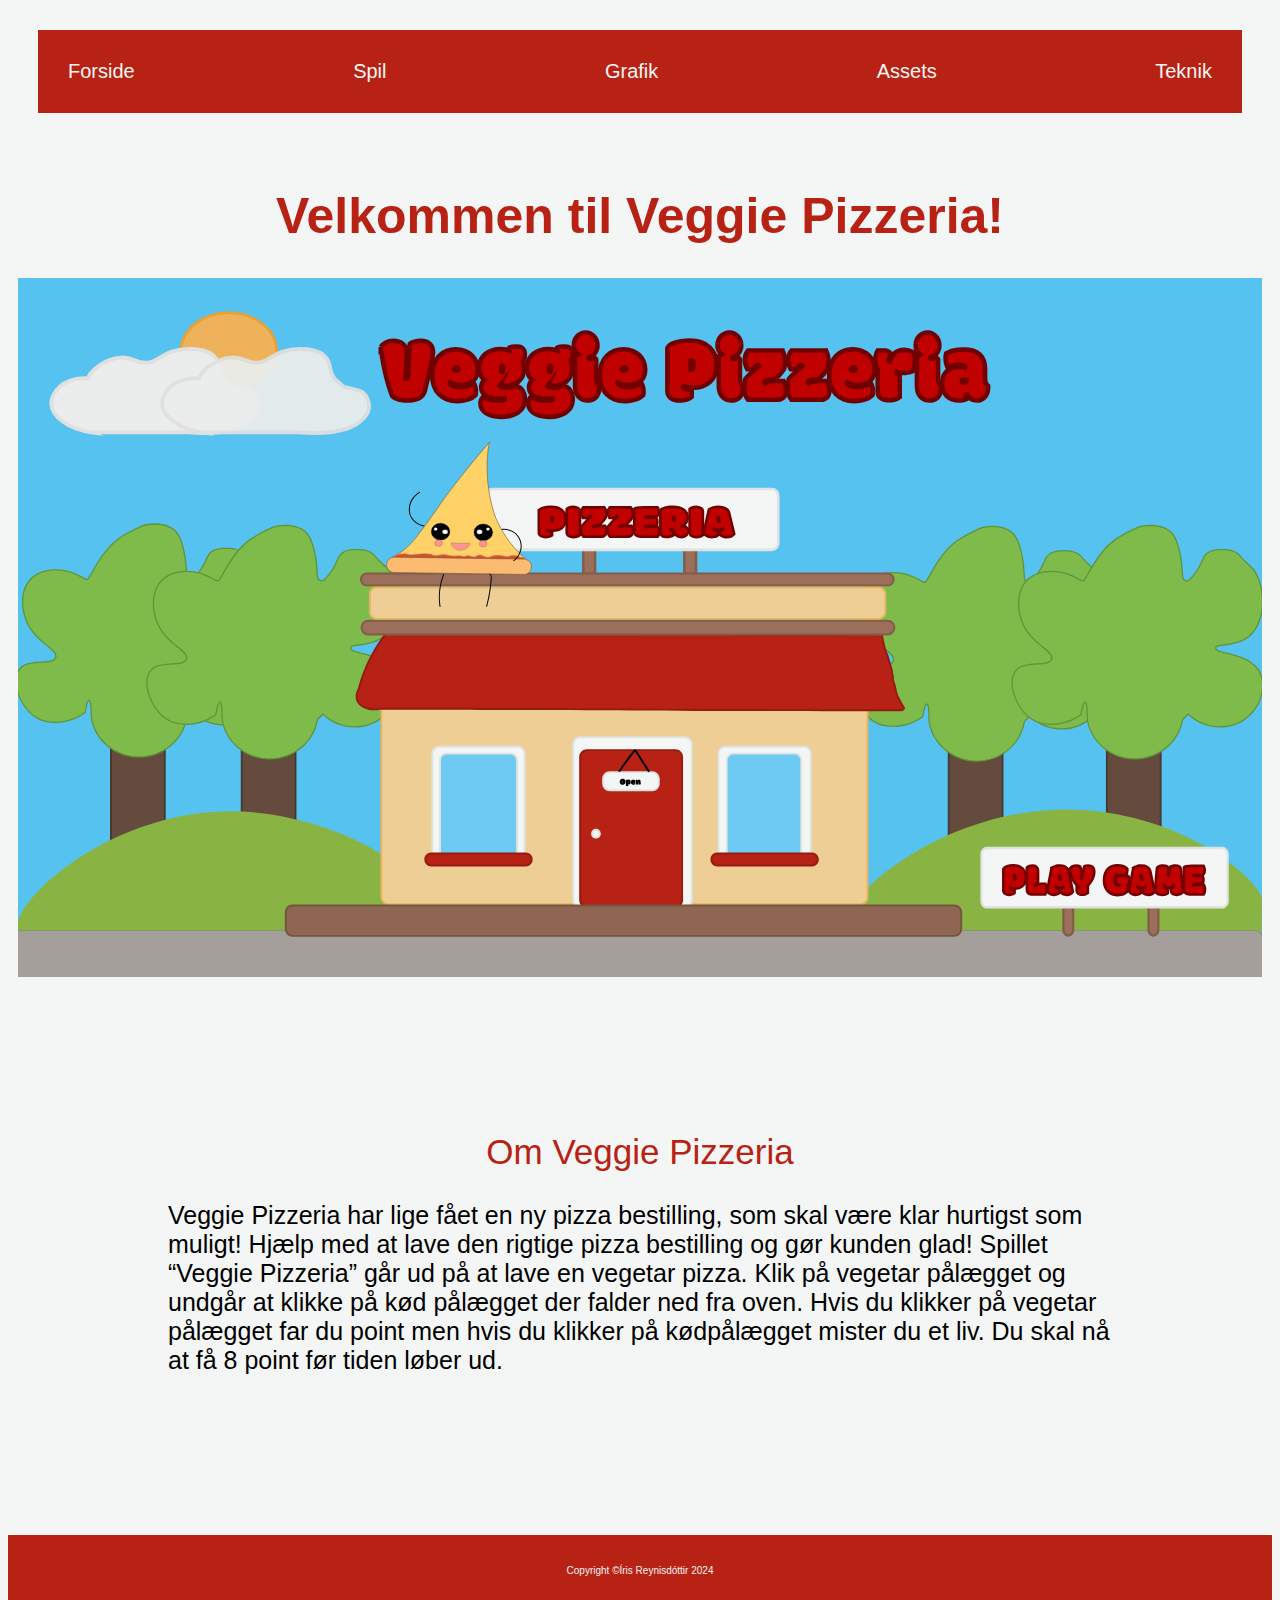
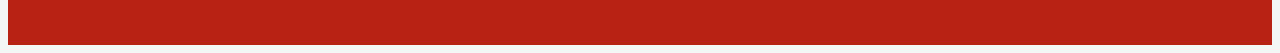
<file: index.html>
<!DOCTYPE html>
<html lang="da">
  <head>
    <meta charset="UTF-8" />
    <meta name="viewport" content="width=device-width, initial-scale=1.0" />
    <title>Forside</title>
    <link rel="stylesheet" href="style.css" />
    <link rel="stylesheet" href="layout.css" />
    <link rel="stylesheet" href="spil.css" />
  </head>
  <body>
    <header>
      <nav>
        <ul>
          <li><a href="index.html">Forside</a></li>
          <li><a href="spil.html">Spil</a></li>
          <li><a href="grafik.html">Grafik</a></li>
          <li><a href="assets.html">Assets</a></li>
          <li><a href="teknik.html">Teknik</a></li>
        </ul>
      </nav>
    </header>
    <main>
      <h1>Velkommen til Veggie Pizzeria!</h1>
      <a href="spil.html">
        <img src="img/SVG/start2.svg" class="startskærm" alt="startskærm" />
      </a>
      <div class="text">
        <h2>Om Veggie Pizzeria</h2>
        <p>Veggie Pizzeria har lige fået en ny pizza bestilling, som skal være klar hurtigst som muligt! Hjælp med at lave den rigtige pizza bestilling og gør kunden glad! Spillet “Veggie Pizzeria” går ud på at lave en vegetar pizza. Klik på vegetar pålægget og undgår at klikke på kød pålægget der falder ned fra oven. Hvis du klikker på vegetar pålægget far du point men hvis du klikker på kødpålægget mister du et liv. Du skal nå at få 8 point før tiden løber ud.</p>
      </div>
    </main>
    <footer>Copyright &copy;Íris Reynisdóttir 2024</footer>
  </body>
</html>
</file>
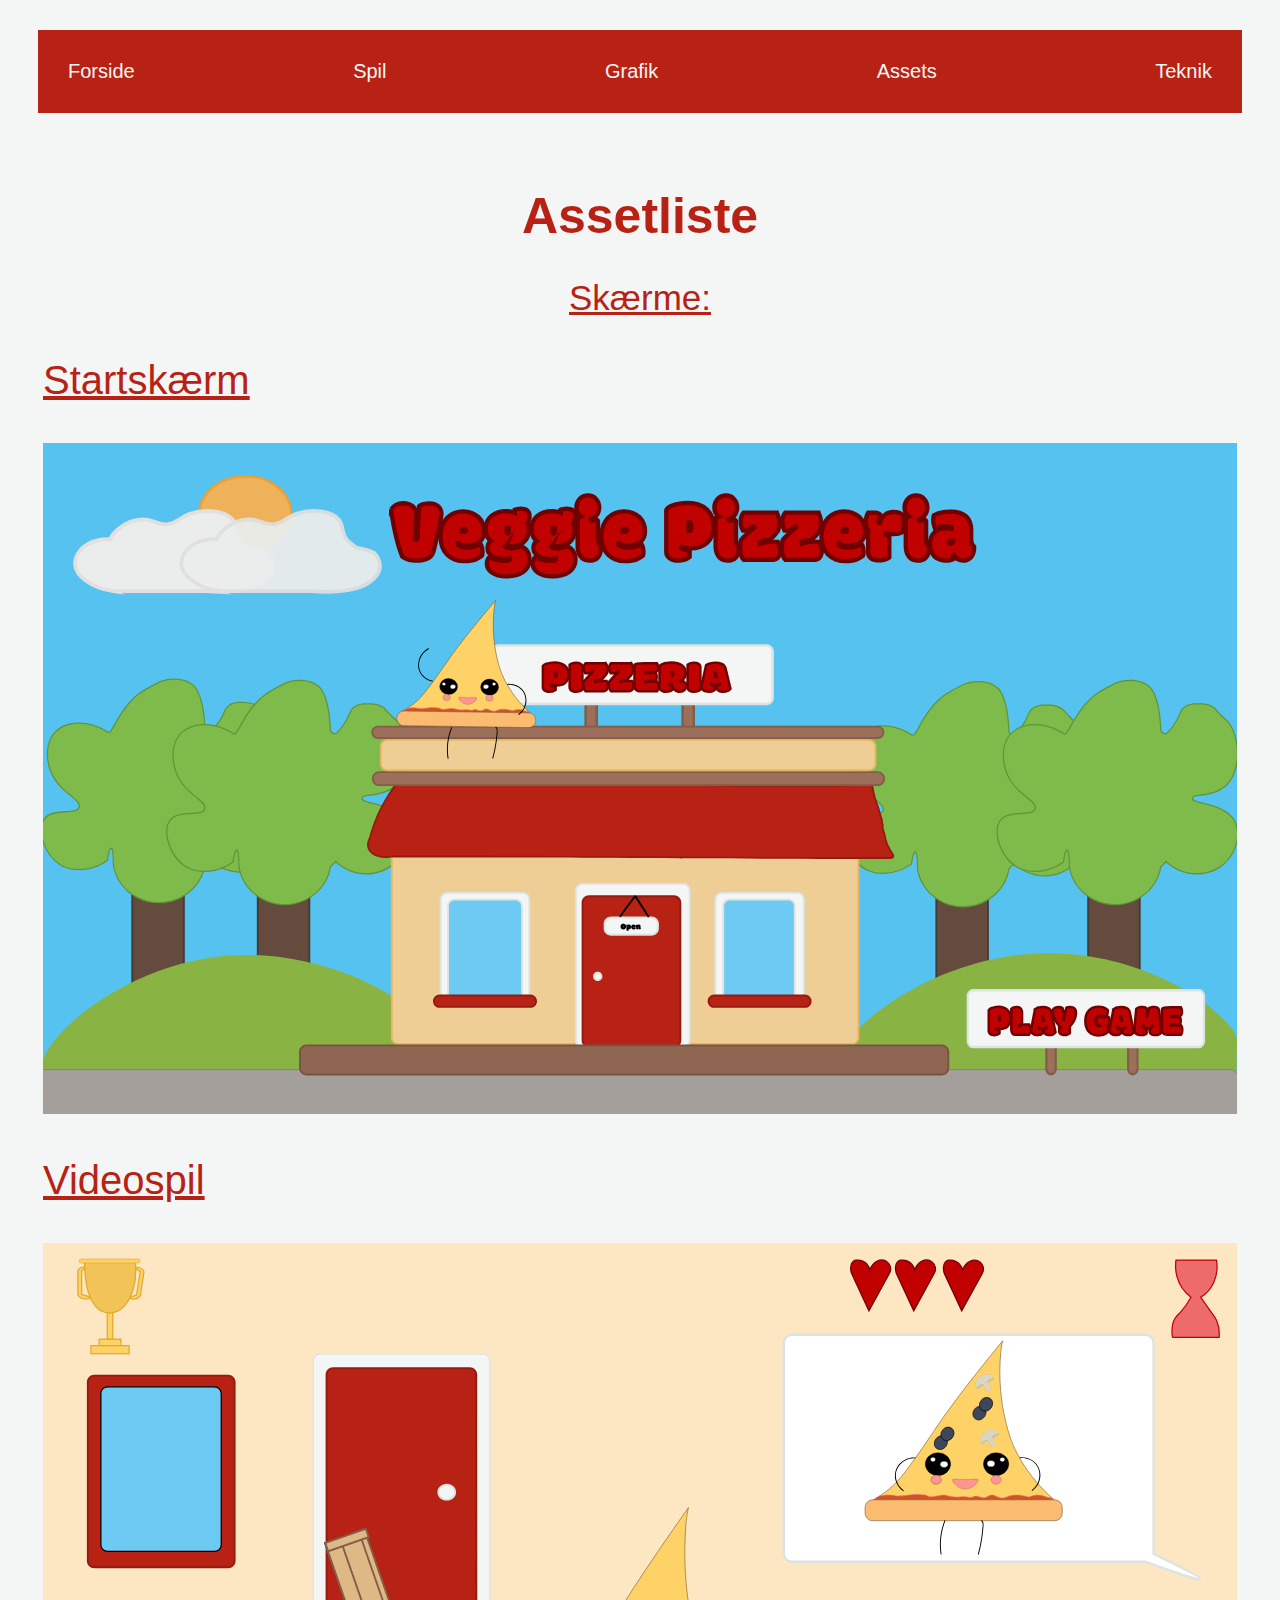
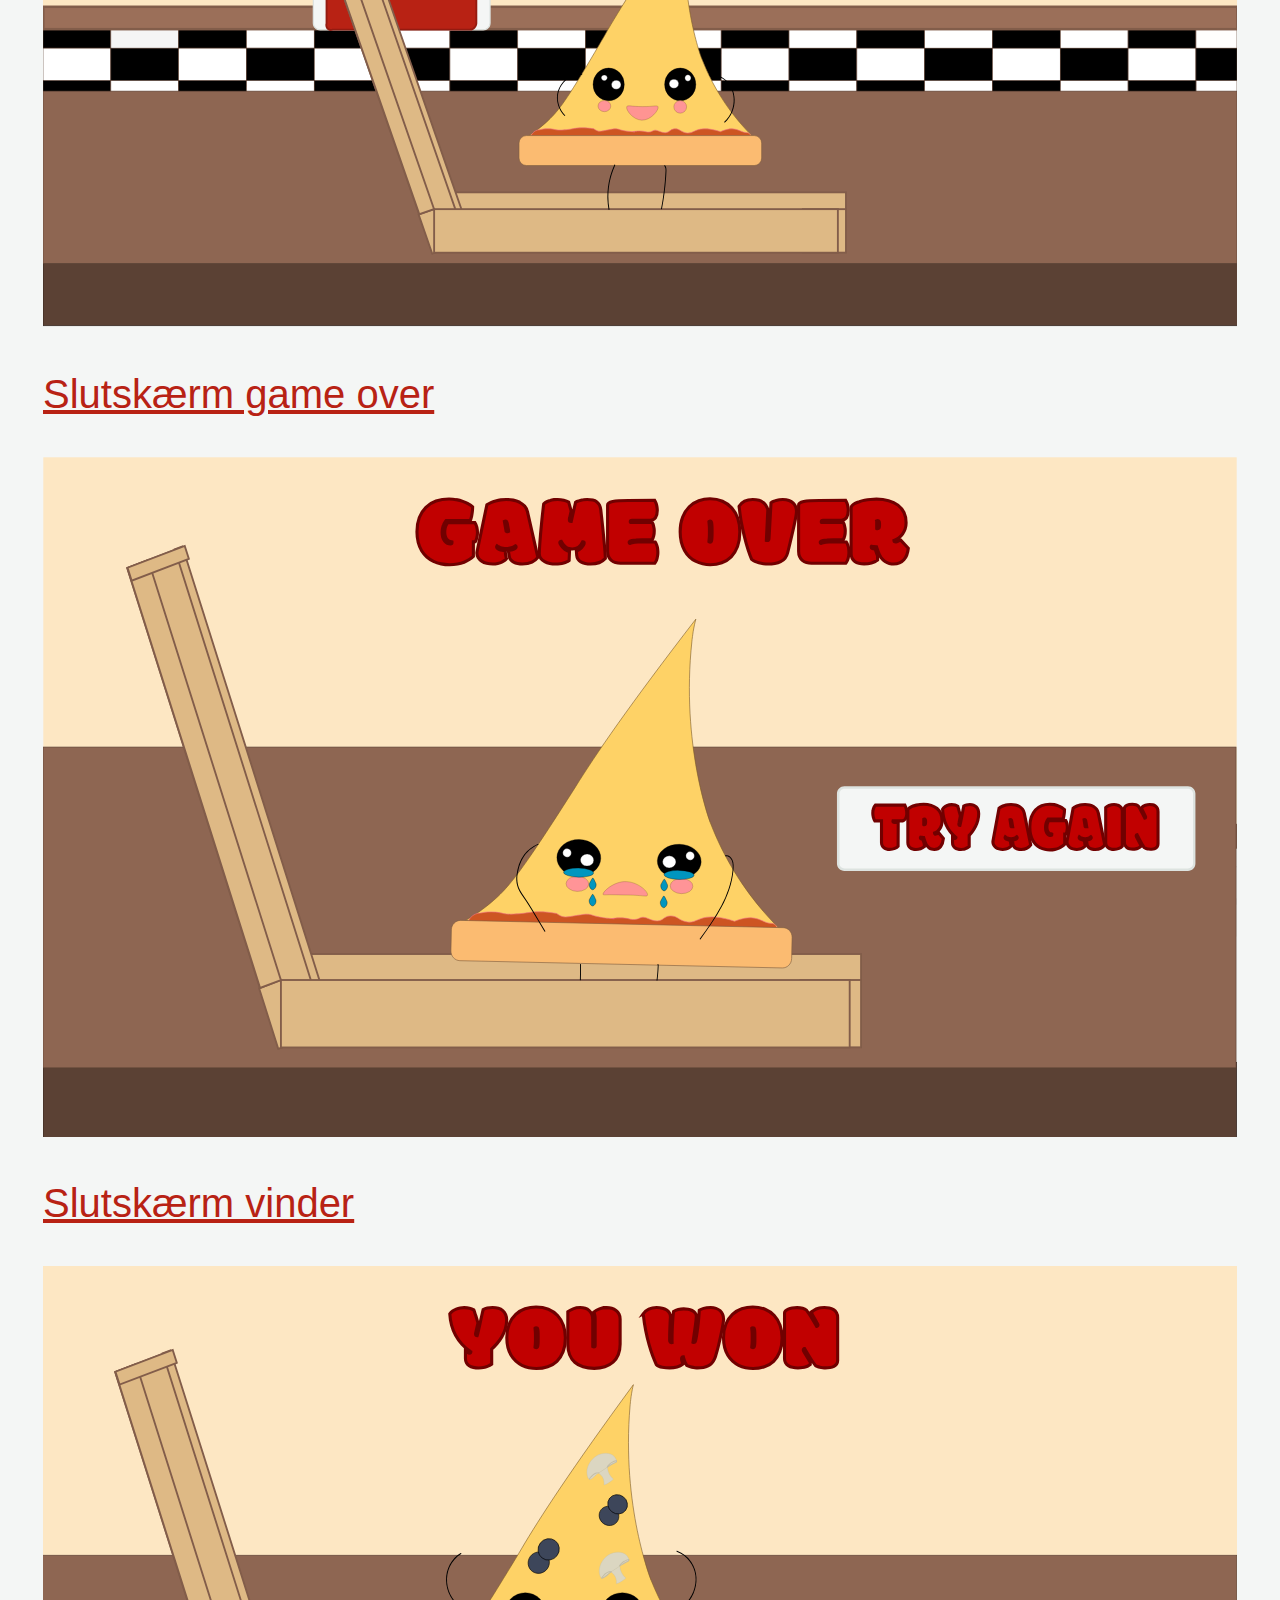
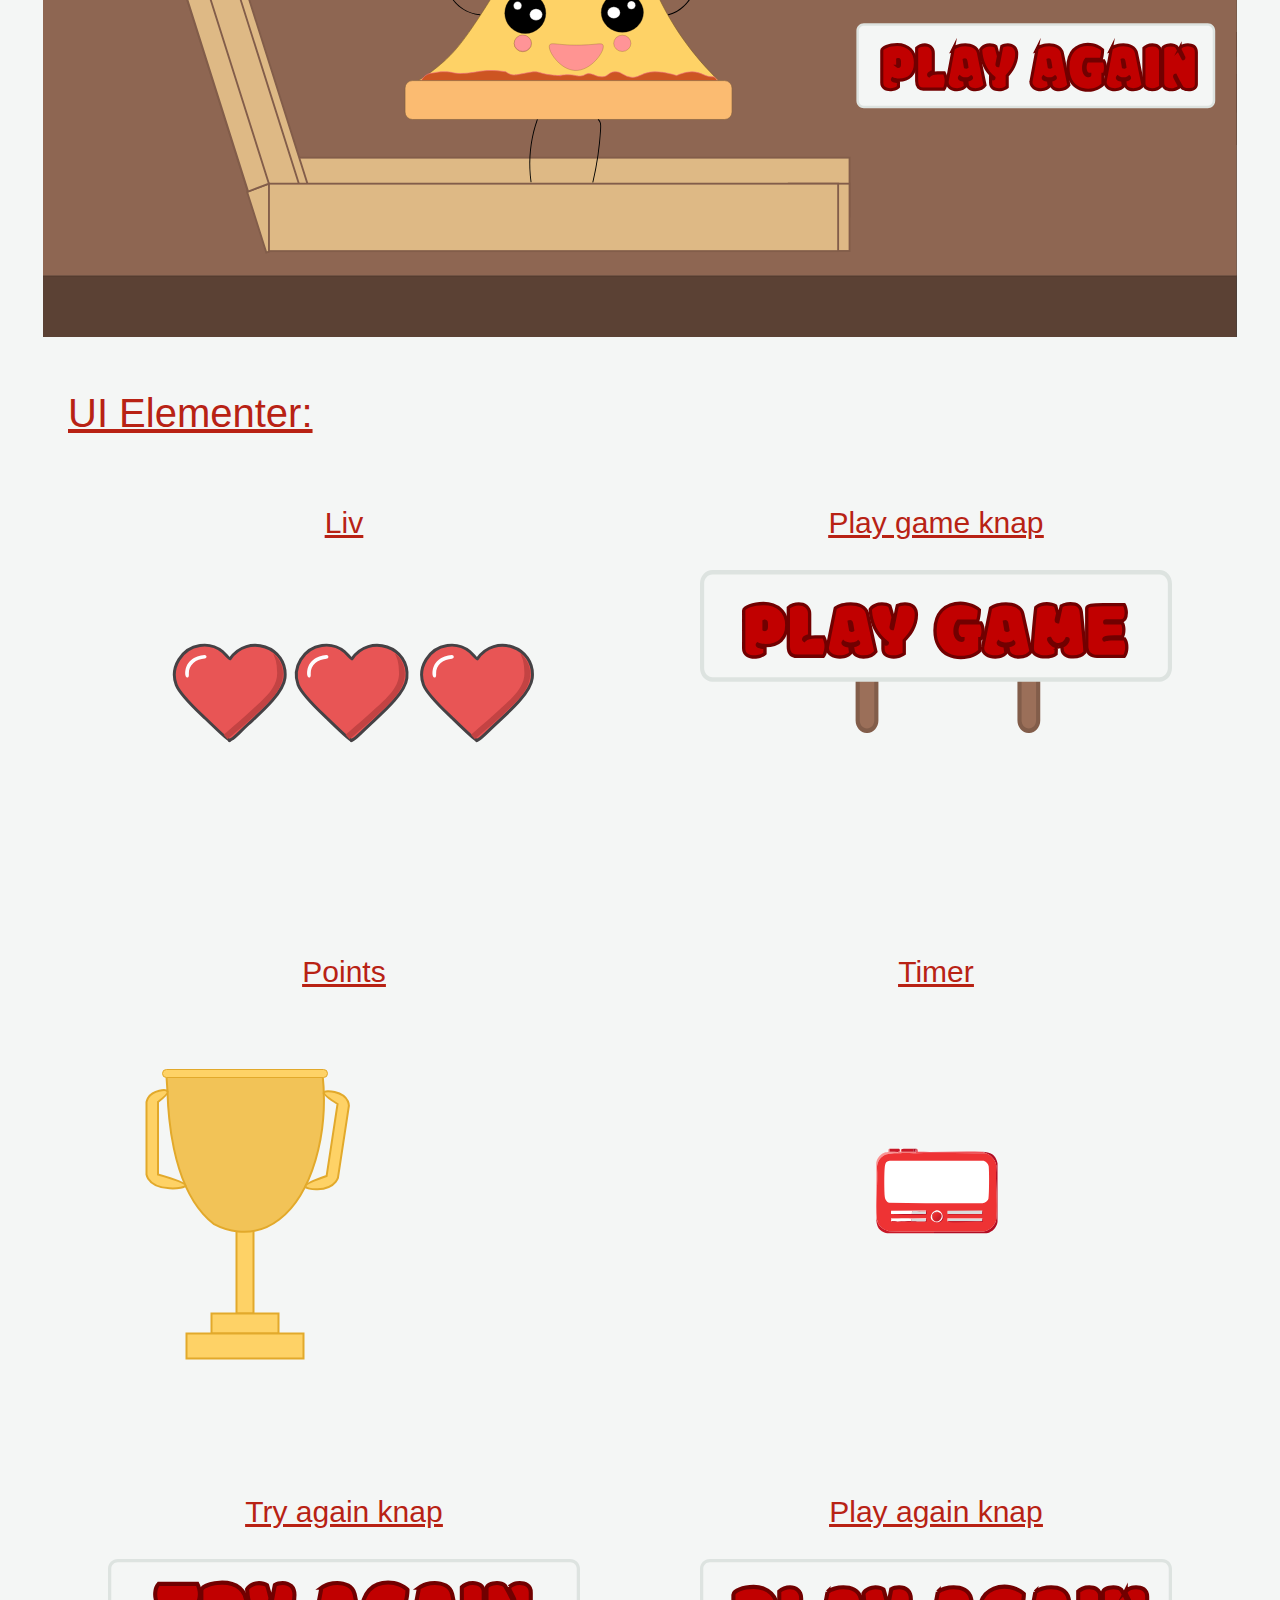
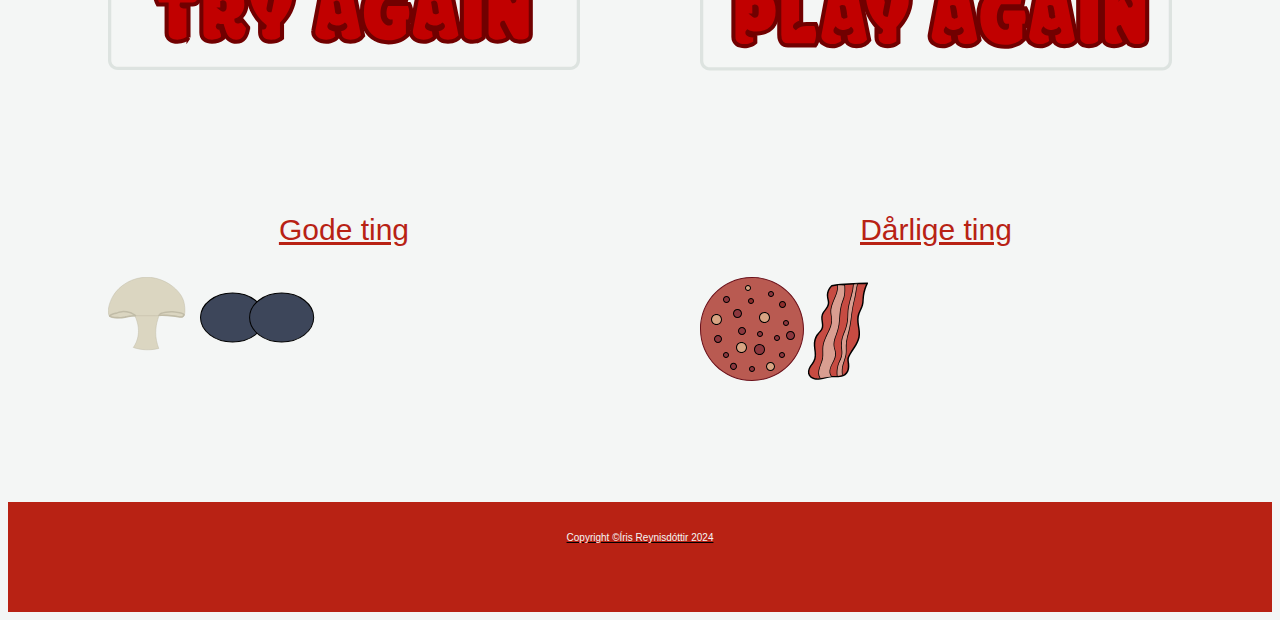
<file: assets.html>
<!DOCTYPE html>
<html lang="da">
  <head>
    <meta charset="UTF-8" />
    <meta name="viewport" content="width=device-width, initial-scale=1.0" />
    <title>Assets</title>
    <link rel="stylesheet" href="style.css" />
    <link rel="stylesheet" href="layout.css" />
    <link rel="stylesheet" href="spil.css">
  </head>
  <body>
    <header>
      <nav>
        <ul>
          <li><a href="index.html">Forside</a></li>
          <li><a href="spil.html">Spil</a></li>
          <li><a href="grafik.html">Grafik</a></li>
          <li><a href="assets.html">Assets</a></li>
          <li><a href="teknik.html">Teknik</a></li>
        </ul>
      </nav>
    </header>
    <main>
      <h1>Assetliste</h1>
      <div class="skærme">
      <h2><u>Skærme:</u></h2>
      <section>
        <h3><u>Startskærm</u></h3>
        <img src="img/SVG/start2.svg" class="startskærm" alt="startskærm" />

        <h3><u>Videospil</u></h3>
        <img src="img/SVG/leikur.svg" class="videospil" alt="Videospil" />

        <h3><u>Slutskærm game over</u></h3>
        <img src="img/SVG/gameover1.svg" class="gameover" alt="gameover" />

        <h3><u>Slutskærm vinder</u></h3>
        <img src="img/SVG/winner.svg" class="winner" alt="winner" />
      </div>
      </section>

      <section>
        <div class="uielementer">
          <h2><u>UI Elementer:</u</h2>

          <section class="grid_1-1">
            <div class="col">
              <h3><u>Liv</u></h3>
              <img src="img/SVG/liv.svg" class="liv" alt="liv" />
            </div>
            <div class="col">
              <h3><u>Play game knap</u></h3>
              <img src="img/SVG/playknap.svg" class="playgame" alt="Play game" />
            </div>
          </section>

          <section class="grid_1-1">
            <div class="col">
              <h3><u>Points</u></h3>
              <img src="img/SVG/points.svg" class="points" alt="Points" />
            </div>
            <div class="col">
              <h3><u>Timer</u></h3>
              <img src="img/SVG/timer.svg" class="timer" alt="timer" />
            </div>
          </section>

          <section class="grid_1-1">
            <div class="col">
              <h3><u>Try again knap</u></h3>
              <img src="img/SVG/tryagain1.svg" class="tryagain" alt="try again" />
            </div>
            <div class="col">
              <h3><u>Play again knap</u></h3>
              <img src="img/SVG/playagainknap.svg" class="playagain" alt="Play again" />
            </div>
          </section>

          <section class="grid_1-1">
            <div class="col">
              <h3><u>Gode ting</u></h3>
              <img src="img/SVG/good.svg" class="good" alt="good" />
            </div>
            <div class="col">
              <h3><u>Dårlige ting</u></h3>
              <img src="img/SVG/bad.svg" class="bad" alt="bad" />
            </div>
          </section>
        </div>
      </section>
    </main>
    <footer>Copyright &copy;Íris Reynisdóttir 2024</footer>
  </body>
</html>
</file>
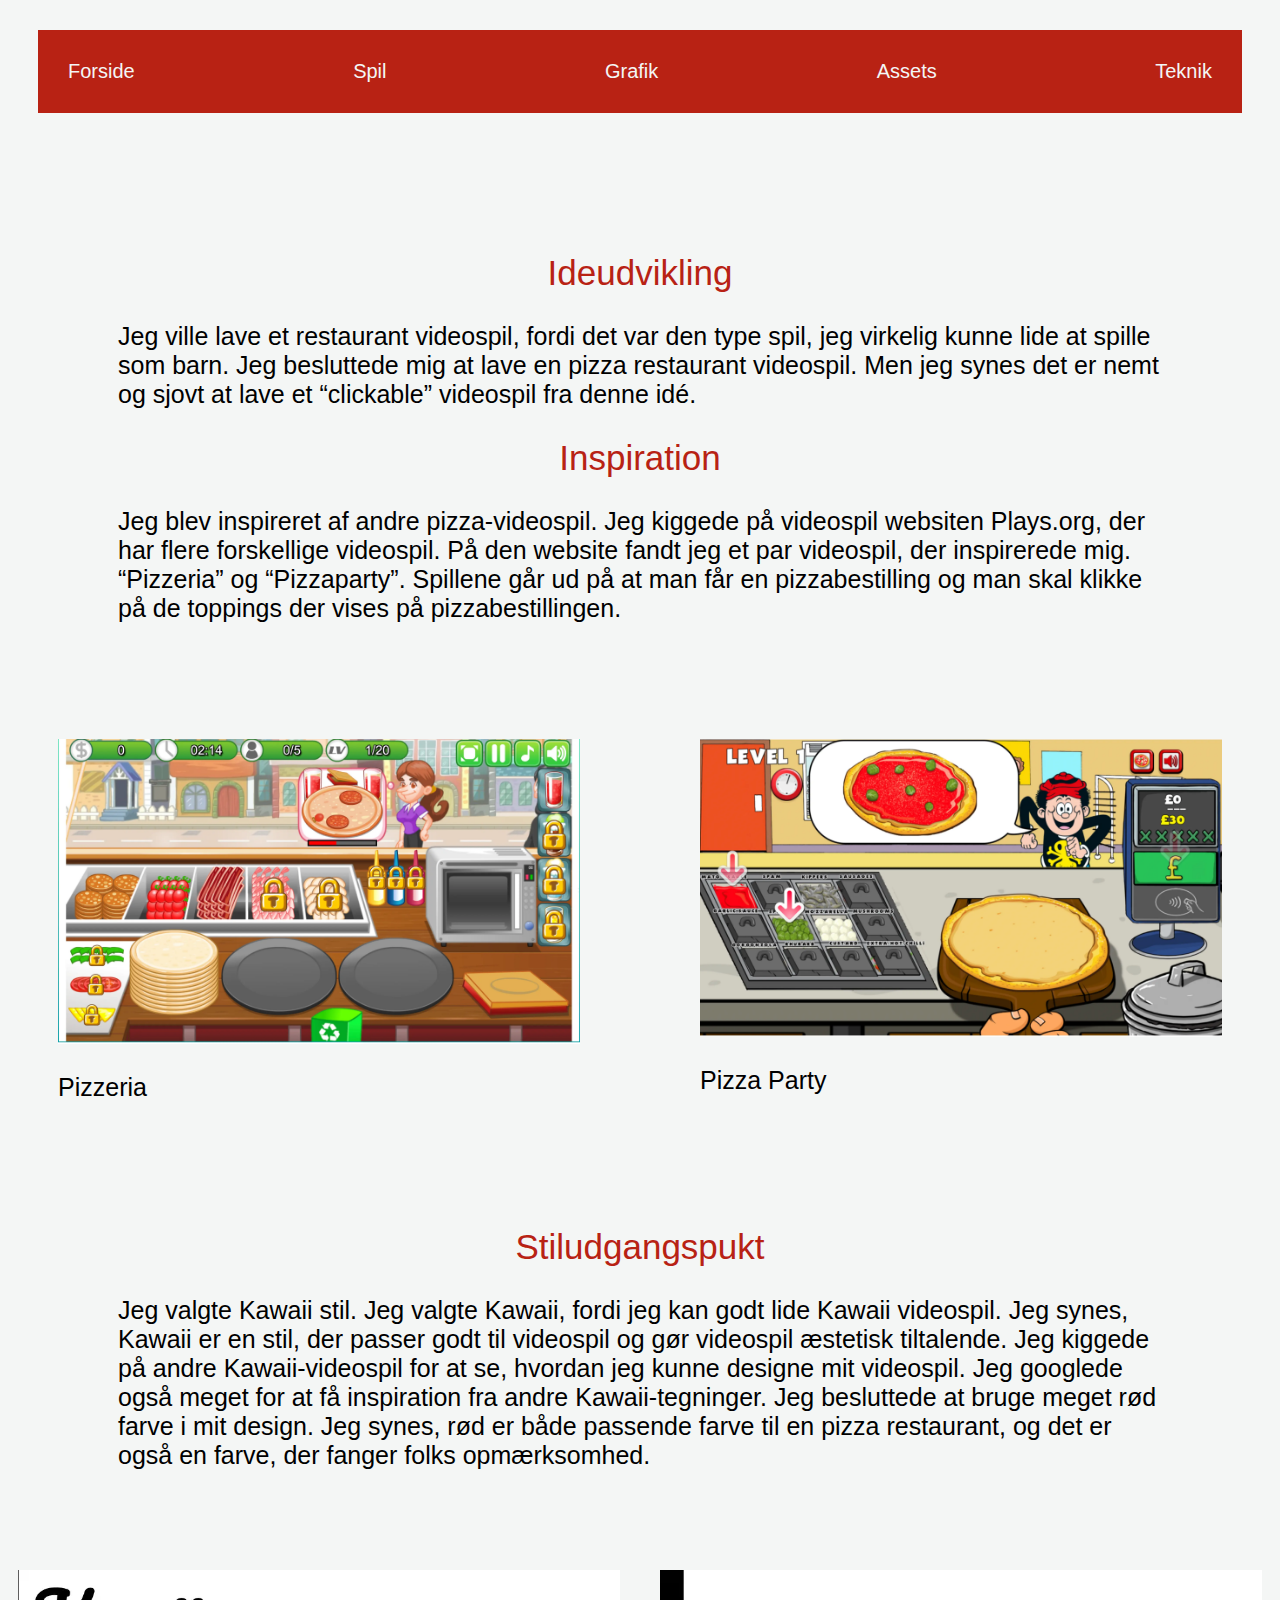
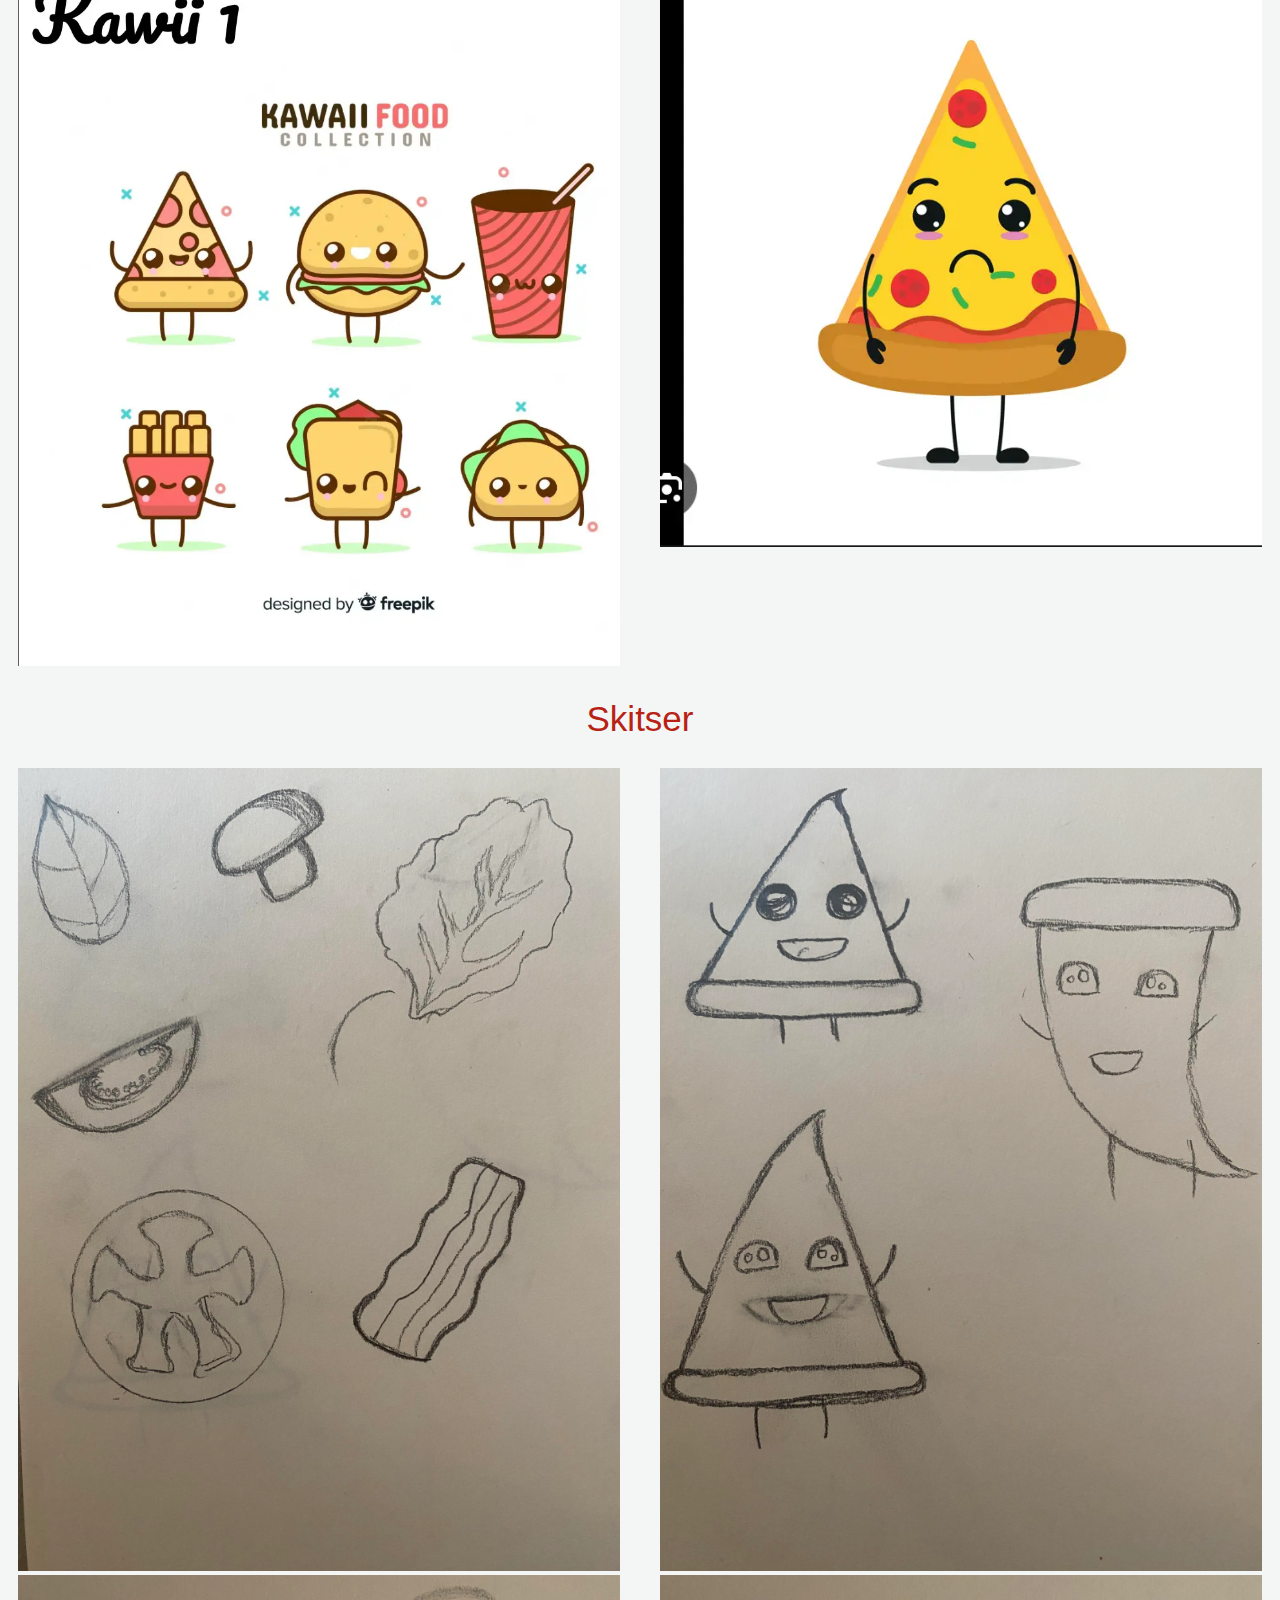
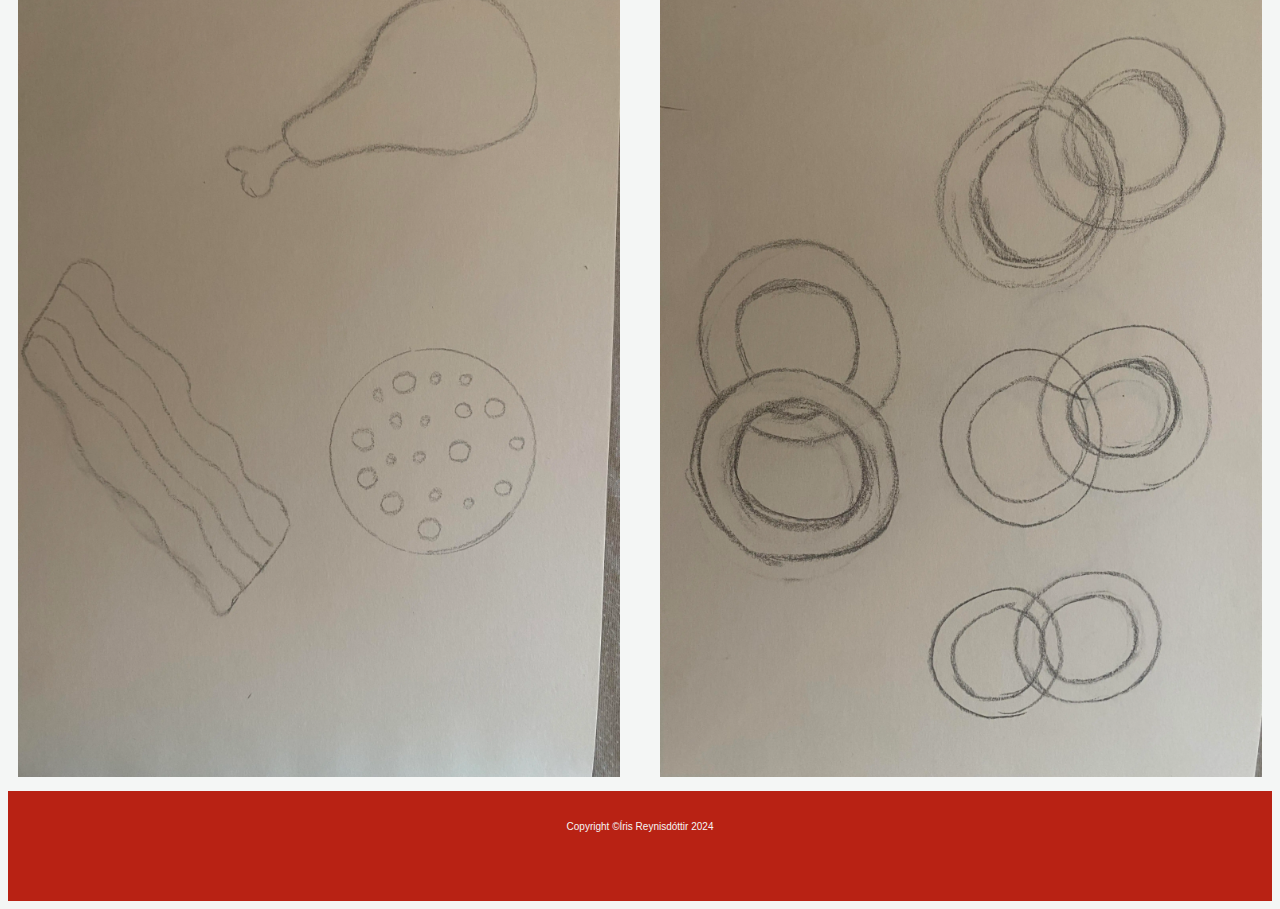
<file: grafik.html>
<!DOCTYPE html>
<html lang="da">
  <head>
    <meta charset="UTF-8" />
    <meta name="viewport" content="width=device-width, initial-scale=1.0" />
    <title>Grafik</title>
    <link rel="stylesheet" href="style.css" />
    <link rel="stylesheet" href="layout.css" />
    <link rel="stylesheet" href="spil.css" />
  </head>
  <body>
    <header>
      <nav>
        <ul>
          <li><a href="index.html">Forside</a></li>
          <li><a href="spil.html">Spil</a></li>
          <li><a href="grafik.html">Grafik</a></li>
          <li><a href="assets.html">Assets</a></li>
          <li><a href="teknik.html">Teknik</a></li>
        </ul>
      </nav>
    </header>
    <main>
      <div class="text_grafik">
        <h2>Ideudvikling</h2>
        <p>Jeg ville lave et restaurant videospil, fordi det var den type spil, jeg virkelig kunne lide at spille som barn. Jeg besluttede mig at lave en pizza restaurant videospil. Men jeg synes det er nemt og sjovt at lave et “clickable” videospil fra denne idé.</p>

        <h2>Inspiration</h2>
        <p>Jeg blev inspireret af andre pizza-videospil. Jeg kiggede på videospil websiten Plays.org, der har flere forskellige videospil. På den website fandt jeg et par videospil, der inspirerede mig. “Pizzeria” og “Pizzaparty”. Spillene går ud på at man får en pizzabestilling og man skal klikke på de toppings der vises på pizzabestillingen.</p>
      </div>
      <section class="grid_1-1">
        <div class="col_graf">
          <figure>
            <img src="img/pizzeriagame.webp" class="pizzaone" alt="Pizzeria video game" />
            <figcaption>
              <p>Pizzeria</p>
            </figcaption>
          </figure>
        </div>
        <div class="col_graf">
          <figure>
            <img src="img/pizzaparty.webp" class="pizzatwo" alt="Pizza party game" />
            <figcaption><p>Pizza Party</p></figcaption>
          </figure>
        </div>
      </section>
      <div class="text_grafik">
        <h2>Stiludgangspukt</h2>
        <p>Jeg valgte Kawaii stil. Jeg valgte Kawaii, fordi jeg kan godt lide Kawaii videospil. Jeg synes, Kawaii er en stil, der passer godt til videospil og gør videospil æstetisk tiltalende. Jeg kiggede på andre Kawaii-videospil for at se, hvordan jeg kunne designe mit videospil. Jeg googlede også meget for at få inspiration fra andre Kawaii-tegninger. Jeg besluttede at bruge meget rød farve i mit design. Jeg synes, rød er både passende farve til en pizza restaurant, og det er også en farve, der fanger folks opmærksomhed.</p>
      </div>
      <section class="grid_1-1">
        <div class="col_graf">
          <img src="img/kawaii1.webp" class="kawaiione" alt="Kawaii" />
        </div>
        <div class="col_graf">
          <img src="img/kawaii2.webp" class="kawaiitwo" alt="Kawaii" />
        </div>
      </section>

      <h2>Skitser</h2>

      <section class="grid_1-1">
        <div class="col_graf">
          <img src="img/skyssa1.webp" class="skyssaone" alt="skyssa" />
        </div>
        <div class="col_graf">
          <img src="img/skyssa2.webp" class="skyssatwo" alt="skyssa" />
        </div>
      </section>
      <section class="grid_1-1">
        <div class="col_graf">
          <img src="img/skyssa3.webp" class="skyssathree" alt="skyssa" />
        </div>
        <div class="col_graf">
          <img src="img/skyssa4.webp" class="skyssafour" alt="skyssa" />
        </div>
      </section>
    </main>
    <footer>Copyright &copy;Íris Reynisdóttir 2024</footer>
  </body>
</html>
</file>
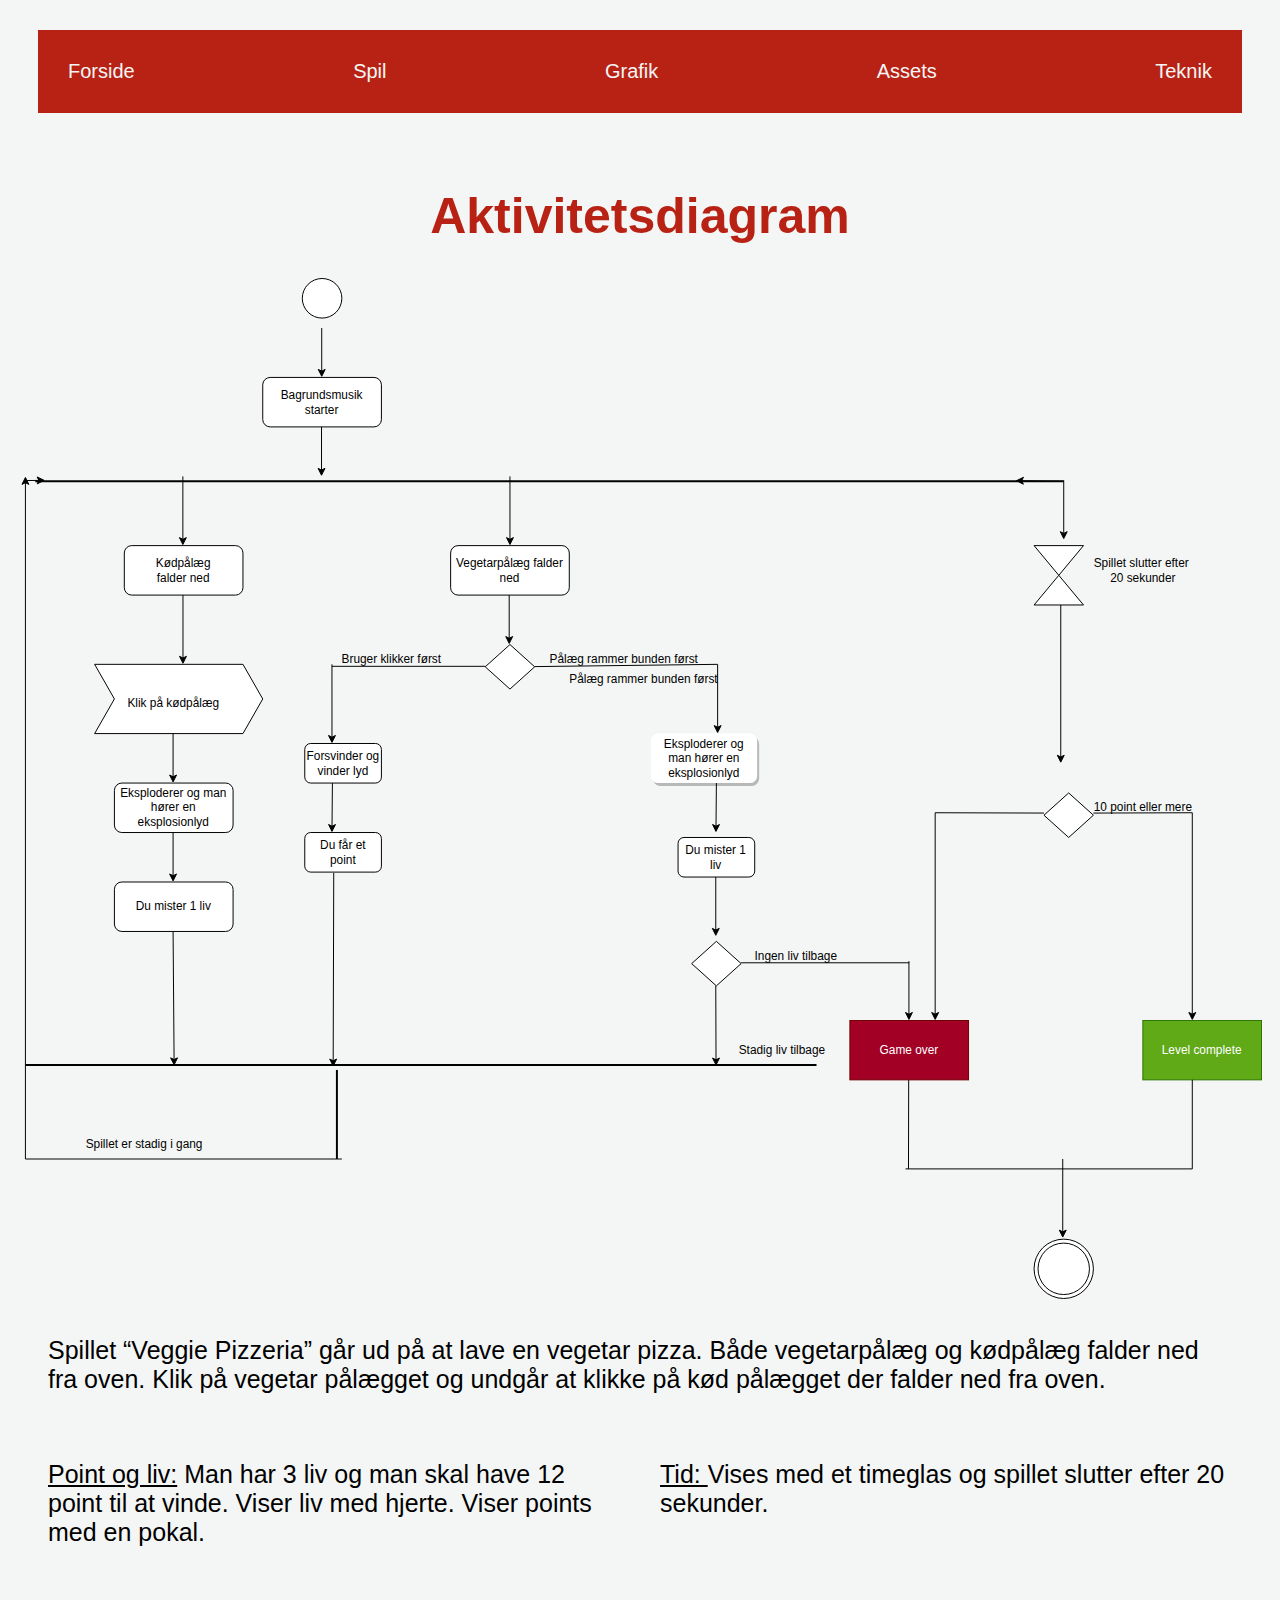
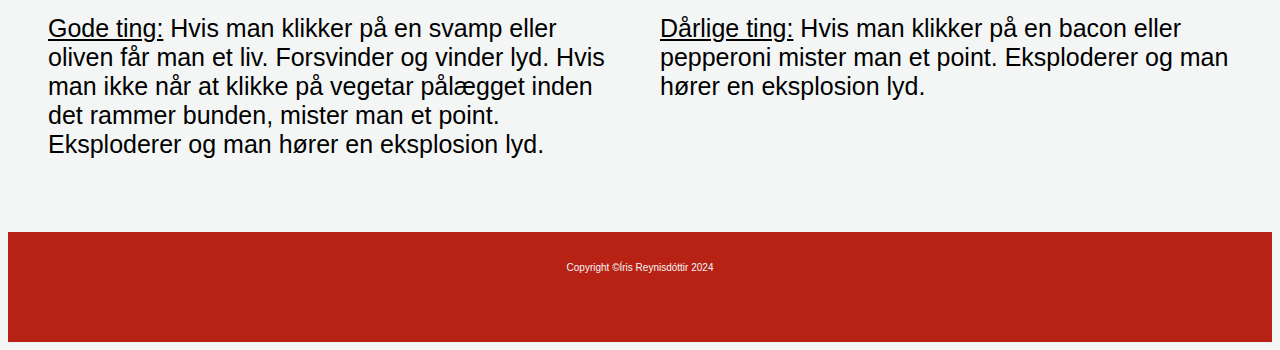
<file: teknik.html>
<!DOCTYPE html>
<html lang="da">
  <head>
    <meta charset="UTF-8" />
    <meta name="viewport" content="width=device-width, initial-scale=1.0" />
    <title>Teknik</title>
    <link rel="stylesheet" href="style.css" />
    <link rel="stylesheet" href="layout.css" />
    <link rel="stylesheet" href="spil.css" />
  </head>
  <body>
    <header>
      <nav>
        <ul>
          <li><a href="index.html">Forside</a></li>
          <li><a href="spil.html">Spil</a></li>
          <li><a href="grafik.html">Grafik</a></li>
          <li><a href="assets.html">Assets</a></li>
          <li><a href="teknik.html">Teknik</a></li>
        </ul>
      </nav>
    </header>

    <main>
      <h1>Aktivitetsdiagram</h1>
      <img src="img/SVG/aktivitetsdiagram2.svg" class="activity" alt="activity diagram" />
      <div class="container_tek">
        <h4>Spillet “Veggie Pizzeria” går ud på at lave en vegetar pizza. Både vegetarpålæg og kødpålæg falder ned fra oven. Klik på vegetar pålægget og undgår at klikke på kød pålægget der falder ned fra oven.</h4>
      </div>
      <div class="container_tek">
        <section class="grid_1-1">
          <div class="col2">
            <h4><u>Point og liv:</u> Man har 3 liv og man skal have 12 point til at vinde. Viser liv med hjerte. Viser points med en pokal.</h4>
          </div>
          <div class="col2">
            <h4><u>Tid: </u> Vises med et timeglas og spillet slutter efter 20 sekunder.</h4>
          </div>
        </section>

        <section class="grid_1-1">
          <div class="col2">
            <h4><u>Gode ting:</u> Hvis man klikker på en svamp eller oliven får man et liv. Forsvinder og vinder lyd. Hvis man ikke når at klikke på vegetar pålægget inden det rammer bunden, mister man et point. Eksploderer og man hører en eksplosion lyd.</h4>
          </div>
          <div class="col2">
            <h4><u>Dårlige ting:</u> Hvis man klikker på en bacon eller pepperoni mister man et point. Eksploderer og man hører en eksplosion lyd.</h4>
          </div>
        </section>
      </div>
    </main>
    <footer>Copyright &copy;Íris Reynisdóttir 2024</footer>
  </body>
</html>
</file>
<file: style.css>
body {
  background-color: #f4f6f5;
}

header {
  background-color: #b82214;
  margin: 30px;
}

footer {
  background-color: #b82214;
  height: 50px;
  font-family: margot, sans-serif;
  font-style: normal;
  font-weight: 400;
  font-size: 10px;
  color: #f4f6f5;
  text-align: center;
  padding: 30px;
}

a {
  font-family: margot, sans-serif;
  font-style: normal;
  font-weight: 400;
  font-size: 20px;
  color: #f4f6f5;
  text-decoration: wavy;
}

main {
  padding: 10px;
}

p {
  font-family: margot, sans-serif;
  font-style: normal;
  font-weight: 400;
  font-size: 25px;
}

h1 {
  font-family: margot, sans-serif;
  font-style: normal;
  font-weight: 700;
  font-size: 50px;
  text-align: center;
  color: #b82214;
}

h2 {
  font-family: margot, sans-serif;
  font-style: normal;
  font-weight: 400;
  font-size: 35px;
  text-align: center;
  color: #b82214;
}

h3 {
  font-family: margot, sans-serif;
  font-style: normal;
  font-weight: 400;
  font-size: 30px;
  text-align: center;
}

h4 {
  font-family: margot, sans-serif;
  font-style: normal;
  font-weight: 400;
  font-size: 25px;
}

@media (min-width: 800px) {
  ul {
    display: flex;
    padding: 30px 30px;
    text-align: center;
    background-color: #b82214;
    cursor: pointer;
    list-style-type: none;
    gap: 195px;
    justify-content: space-between;
  }
}
</file>
<file: layout.css>
img.startskærm {
  object-fit: cover;
  max-width: 100%;
  max-height: 100%;
}

img.videospil {
  object-fit: cover;
  max-width: 100%;
  max-height: 100%;
}

img.gameover {
  object-fit: cover;
  max-width: 100%;
  max-height: 100%;
}

img.winner {
  object-fit: cover;
  max-width: 100%;
  max-height: 100%;
}

img.liv {
  object-fit: cover;
  max-width: 100%;
  max-height: 100%;
}

img.timer {
  object-fit: cover;
  max-width: 100%;
  max-height: 100%;
  padding: 90px;
}

img.points {
  object-fit: cover;
  max-width: 100%;
  max-height: 100%;
}

img.playgame {
  object-fit: cover;
  max-width: 100%;
  max-height: 100%;
}

img.tryagain {
  object-fit: cover;
  max-width: 100%;
  max-height: 100%;
}

img.playagain {
  object-fit: cover;
  max-width: 100%;
  max-height: 100%;
}

img.good {
  object-fit: cover;
  max-width: 100%;
  max-height: 100%;
}

img.bad {
  object-fit: cover;
  max-width: 100%;
  max-height: 100%;
}

img.activity {
  object-fit: cover;
  max-width: 100%;
  max-height: 100%;
}

img.pizzaone {
  object-fit: cover;
  max-width: 100%;
  max-height: 100%;
}

img.pizzatwo {
  object-fit: cover;
  max-width: 100%;
  max-height: 100%;
}

img.kawaiione {
  object-fit: cover;
  max-width: 100%;
  max-height: 100%;
}

img.kawaiitwo {
  object-fit: cover;
  max-width: 100%;
  max-height: 100%;
}

img.skyssaone {
  object-fit: cover;
  max-width: 100%;
  max-height: 100%;
}
img.skyssatwo {
  object-fit: cover;
  max-width: 100%;
  max-height: 100%;
}
img.skyssathree {
  object-fit: cover;
  max-width: 100%;
  max-height: 100%;
}
img.skyssafour {
  object-fit: cover;
  max-width: 100%;
  max-height: 100%;
}
.text {
  margin: 150px;
}

.uielementer {
  margin: 50px;
}
.uielementer h2 {
  font-family: margot, sans-serif;
  font-style: normal;
  font-weight: 400;
  font-size: 40px;
  text-align: left;
  color: #b82214;
}

.skærme h3 {
  font-family: margot, sans-serif;
  font-style: normal;
  font-weight: 400;
  font-size: 40px;
  text-align: left;
  color: #b82214;
}
.col {
  margin: 40px;
}
.container_tek {
  margin: 30px;
}

.skærme {
  margin: 25px;
}

.text_grafik {
  margin: 100px;
}

@media (min-width: 800px) {
  .grid_1-1 {
    display: grid;
    grid-template-columns: 1fr 1fr;
    gap: 40px;
  }
}
</file>
<file: spil.css>
#screen {
  width: 100%;
  aspect-ratio: 16/9;
  position: relative;

  overflow: hidden;
}

#game {
  width: 100%;
  height: 100%;
  position: absolute;
  top: 0%;
  left: 0%;
}

#game_background {
  width: 100%;
  height: 100%;
  position: absolute;
  top: 0%;
  left: 0%;
  background-size: cover;
  background-image: url(img/SVG/background_1.svg);
}

#game_elements {
  width: 100%;
  height: 100%;
  position: absolute;
  top: 0%;
  left: 0%;
}

#sveppur_container {
  position: absolute;
  width: 14%;
  aspect-ratio: 3/2;
  top: 1%;
  left: 43%;
}

#sveppur_sprite {
  width: 100%;
  height: 100%;
  background-size: cover;
  background-image: url(img/SVG/sveppur.svg);
}

#olifur_container {
  position: absolute;
  width: 14%;
  aspect-ratio: 7.1/3.1;
  top: 1%;
  left: 70%;
}

#olifur_sprite {
  width: 100%;
  height: 100%;
  background-size: cover;
  background-image: url(img/SVG/olifur_1.svg);
}

#bacon_container {
  position: absolute;
  width: 9%;
  aspect-ratio: 3/5;
  top: 1%;
  left: 57%;
}

#bacon_sprite {
  width: 100%;
  height: 100%;
  background-size: cover;
  background-image: url(img/SVG/bacon.svg);
}

#pepperoni_container {
  position: absolute;
  width: 11%;
  aspect-ratio: 3/3;
  top: 1%;
  left: 29%;
}

#pepperoni_sprite {
  width: 100%;
  height: 100%;
  background-size: cover;
  background-image: url(img/SVG/pepperoni.svg);
}

#game_ui {
  width: 100%;
  height: 100%;
  position: absolute;
  top: 0%;
  left: 0%;
  pointer-events: none;
}

#score_board {
  position: absolute;
  top: 64.6%;
  left: 2%;
  width: 18%;
  aspect-ratio: 9/11;
  background-image: url(img/SVG/points.svg);
  background-size: cover;
}
#point {
  font-size: 60px;
  font-family: margot, sans-serif;
  font-style: normal;
  font-weight: 400;
  color: black;
  position: absolute;
  top: 20%;
  left: 34%;
  width: 24%;
  text-align: center;
}

#heart1,
#heart2,
#heart3 {
  position: absolute;
  top: -7%;

  aspect-ratio: 100/78.4;
  background-image: url(img/SVG/livhjerte.svg);
  background-size: cover;
}

#heart1 {
  left: -12%;
  width: 22%;
}
#heart2 {
  left: -3%;
  width: 22%;
}
#heart3 {
  left: 6%;
  width: 22%;
}

#start {
  width: 100%;
  height: 100%;
  position: absolute;
  top: 0%;
  left: 0%;
  background-size: cover;
  background-image: url(img/SVG/start.svg);
}

#liv {
  font-size: 20px;
  font-family: margot, sans-serif;
  font-style: normal;
  font-weight: 400;

  position: absolute;
  top: 2%;
  left: 15%;
  width: 24%;
  text-align: center;
}
#game_over {
  width: 100%;
  height: 100%;
  position: absolute;
  top: 0%;
  left: 0%;
  display: none;
  background-size: cover;
  background-image: url(img/SVG/gameover_1.svg);
}

#time_board {
  position: absolute;
  top: 64%;
  left: 70%;
  width: 27%;
  aspect-ratio: 360/260;
  background-image: url(img/SVG/timer.svg);
  background-size: cover;
}

#timer_display {
  font-size: 40px;
  font-family: margot, sans-serif;
  font-style: normal;
  font-weight: 400;
  color: black;
  position: absolute;
  top: 35%;
  left: 50%;
  width: 24%;
  text-align: center;
}

#level_complete {
  width: 100%;
  height: 100%;
  position: absolute;
  top: 0%;
  left: 0%;
  display: none;
  background-size: cover;
  background-image: url(img/SVG/levelcomplete.svg);
}

#play_knap {
  aspect-ratio: 900/280;
  top: 83%;
  left: 70%;
  width: 25%;
  position: absolute;
  background-image: url(img/SVG/playknap.svg);
  background-size: cover;
  cursor: pointer;
}

.hide {
  display: none;
}

#spil_igen_1 {
  aspect-ratio: 640/280;
  position: absolute;
  background-image: url(img/SVG/tryagain1.svg);
}

#spil_igen_2 {
  aspect-ratio: 640/280;
  position: absolute;
  background-image: url(img/SVG/playagainknap.svg);
}
</file>
